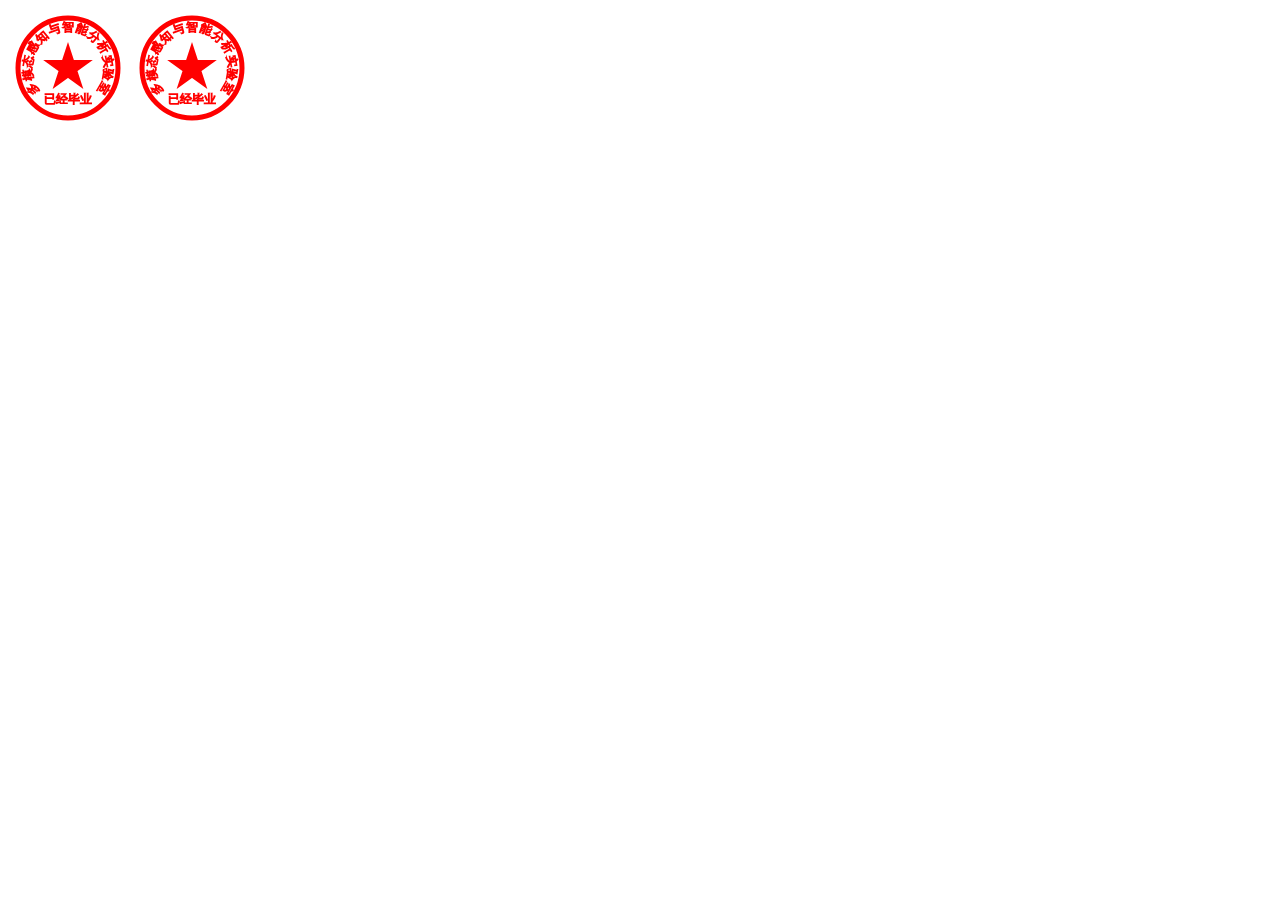
<file: index的副本.html>
<!DOCTYPE html>
<html>
<head>
 <meta charset="utf-8">
 <title>HTML5 Canvas画印章</title>
</head>
<body>
    <canvas class="canvas" width="120" height="120"></canvas>
    <canvas class="canvas" width="120" height="120"></canvas>


<script>
   var canvaslist = document.getElementsByClassName("canvas");  
   for(var j = 0; j < canvaslist.length; j++){
    canvas=canvaslist.item(j);
      var context = canvas.getContext('2d');
   var text = "已经毕业";
   var companyName = "多模态感知与智能分析实验室";
  
  // 绘制印章边框   
   var width = canvas.width / 2;
   var height = canvas.height / 2;
   context.lineWidth = 5;
   context.strokeStyle = "#f00";
   context.beginPath();
   context.arc(width, height, 50, 0, Math.PI * 2);//宽、高、半径
   context.stroke();

   //画五角星
   create5star(context,width,height,18,"#f00",0);

    // 绘制印章名称   
    context.font = '12px 宋体';
    context.textBaseline = 'middle';//设置文本的垂直对齐方式
    context.textAlign = 'center'; //设置文本的水平对对齐方式
    context.lineWidth=1;
    context.strokeStyle = '#f00';
    context.strokeText(text,width,height+32);

    // 绘制印章单位   
    context.translate(width,height);// 平移到此位置,
    context.font = '12px 宋体'
    var  count = companyName.length;// 字数
    var  angle = 4*Math.PI/(3*(count - 1));// 字间角度   
    var chars = companyName.split("");
    var c;
   for (var i = 0; i < count; i++) {
       c = chars[i];// 需要绘制的字符   
       if (i == 0) {
           context.rotate(5 * Math.PI / 6);
       } else{
           context.rotate(angle);
       }
       context.save();
       context.translate(40, 0);// 平移到此位置,此时字和x轴垂直，公司名称和最外圈的距离
       context.rotate(Math.PI / 2);// 旋转90度,让字平行于x轴
       context.strokeText(c, 0, 0);// 此点为字的中心点
       context.restore();
   }
   }

   //绘制五角星  
    /** 
     * 创建一个五角星形状. 该五角星的中心坐标为(sx,sy),中心到顶点的距离为radius,rotate=0时一个顶点在对称轴上 
     * rotate:绕对称轴旋转rotate弧度 
     */
    function create5star(context, sx, sy, radius, color, rotato) {
        context.save();
        context.fillStyle = color;
        context.translate(sx, sy);//移动坐标原点
        context.rotate(Math.PI + rotato);//旋转
        context.beginPath();//创建路径
        var x = Math.sin(0);
        var y = Math.cos(0);
        var dig = Math.PI / 5 * 4;
        for (var i = 0; i < 5; i++) {//画五角星的五条边
            var x = Math.sin(i * dig);
            var y = Math.cos(i * dig);
            context.lineTo(x * radius, y * radius);
        }
        context.closePath();
        context.stroke();
        context.fill();
        context.restore();
    }
</script>
</file>
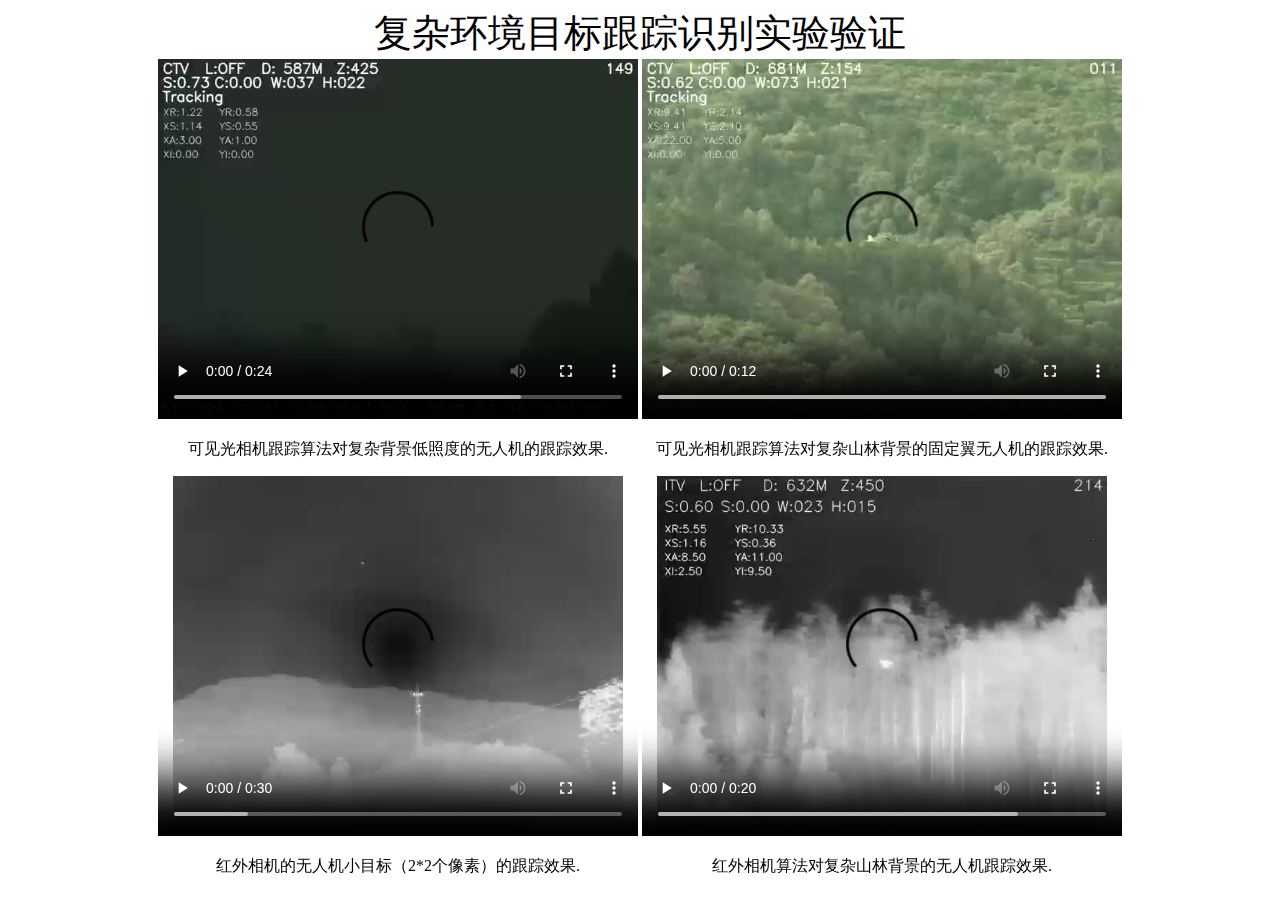
<file: video/demo.html>
<!DOCTYPE html>
<html>
<head>
<meta charset="utf-8">
<title>复杂环境目标跟踪识别实验验证</title>
</head>
<body>
<div style="text-align: center;">
          <div class="fallback"><font size=6> <big>复杂环境目标跟踪识别实验验证</big> </font></div>
</div>
<div style="text-align: center;">
  <span style="display: inline-block;">

<video width="480" height="360" controls autoplay>
  <source src="1.mp4" type="video/mp4">
</video>
      <div class="fallback"> <p>可见光相机跟踪算法对复杂背景低照度的无人机的跟踪效果.</p> </div>
  </span>
    <span style="display: inline-block;">
<video width="480" height="360" controls autoplay>
  <source src="2.mp4" type="video/mp4">
</video>
      <div class="fallback"> <p>可见光相机跟踪算法对复杂山林背景的固定翼无人机的跟踪效果.</p> </div>
  </span>
</div>


<div style="text-align: center;">
    <span style="display: inline-block;">

<video width="480" height="360" controls autoplay>
  <source src="3.mp4" type="video/mp4">

</video>
      <div class="fallback"> <p>红外相机的无人机小目标（2*2个像素）的跟踪效果.</p> </div>
  </span>
      <span style="display: inline-block;">

<video width="480" height="360" controls autoplay>
  <source src="4.mp4" type="video/mp4">
</video>
      <div class="fallback"> <p>红外相机算法对复杂山林背景的无人机跟踪效果.</p> </div>
  </span>
</div>


</body>
</html>
</file>
